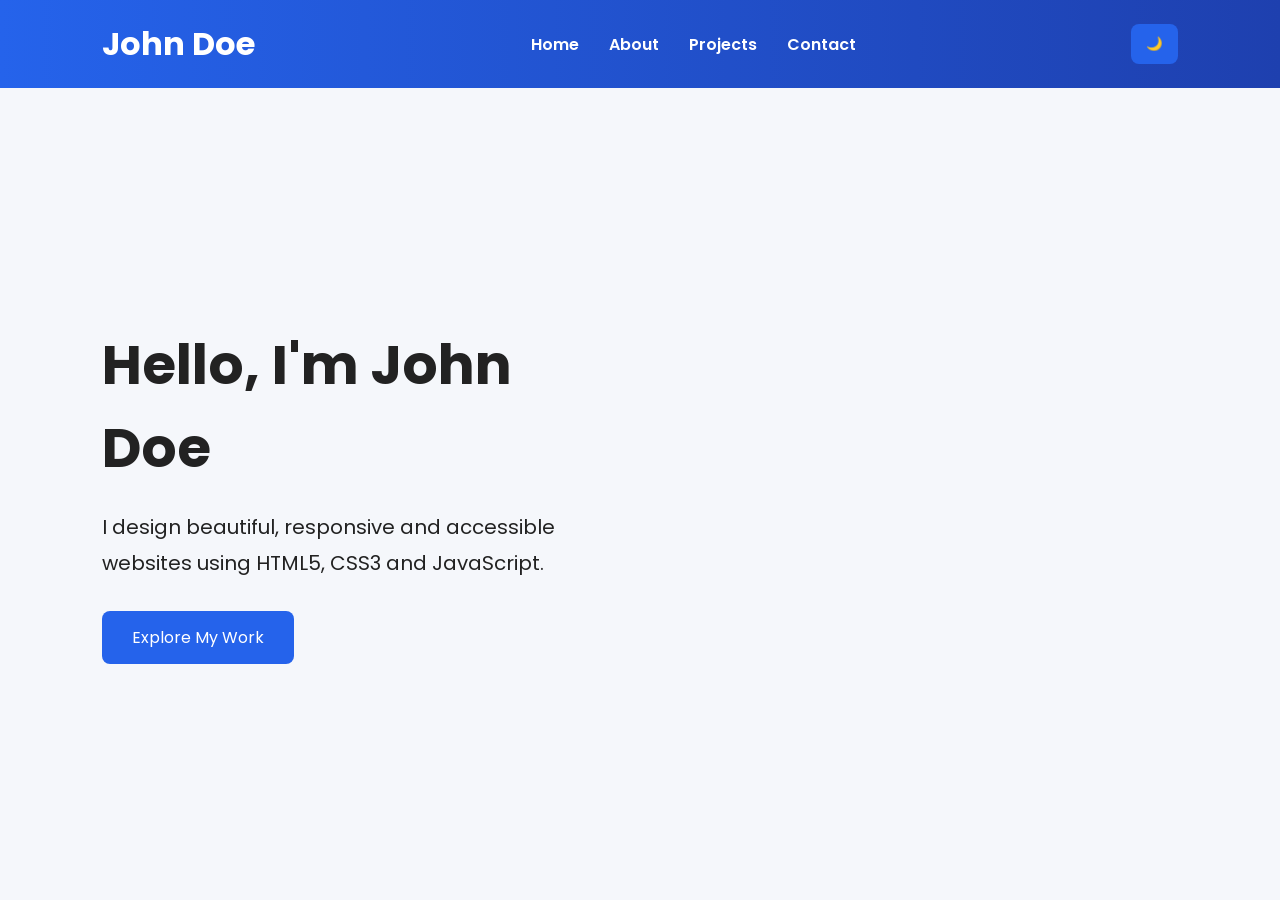
<file: index.html>
<!DOCTYPE html>
<html lang="en">

<head>
<meta charset="UTF-8">
<meta name="viewport" content="width=device-width, initial-scale=1.0">

<title>John Doe | Portfolio</title>

<meta name="description" content="Responsive Personal Portfolio Website">

<link rel="stylesheet" href="style.css">

<script src="script.js" defer></script>

</head>

<body>

<header>

<h1>John Doe</h1>

<nav>

<ul>

<li><a href="index.html">Home</a></li>

<li><a href="about.html">About</a></li>

<li><a href="projects.html">Projects</a></li>

<li><a href="contact.html">Contact</a></li>

</ul>

</nav>

<button id="theme-toggle">🌙</button>

</header>

<main>

<section class="hero">

<div>

<h2>Hello, I'm John Doe</h2>

<p>

I design beautiful, responsive and accessible websites using HTML5, CSS3 and JavaScript.

</p>

<a href="projects.html" class="btn">

Explore My Work

</a>

</div>

<div>

<img src="https://via.placeholder.com/400x400" alt="Profile
</file>
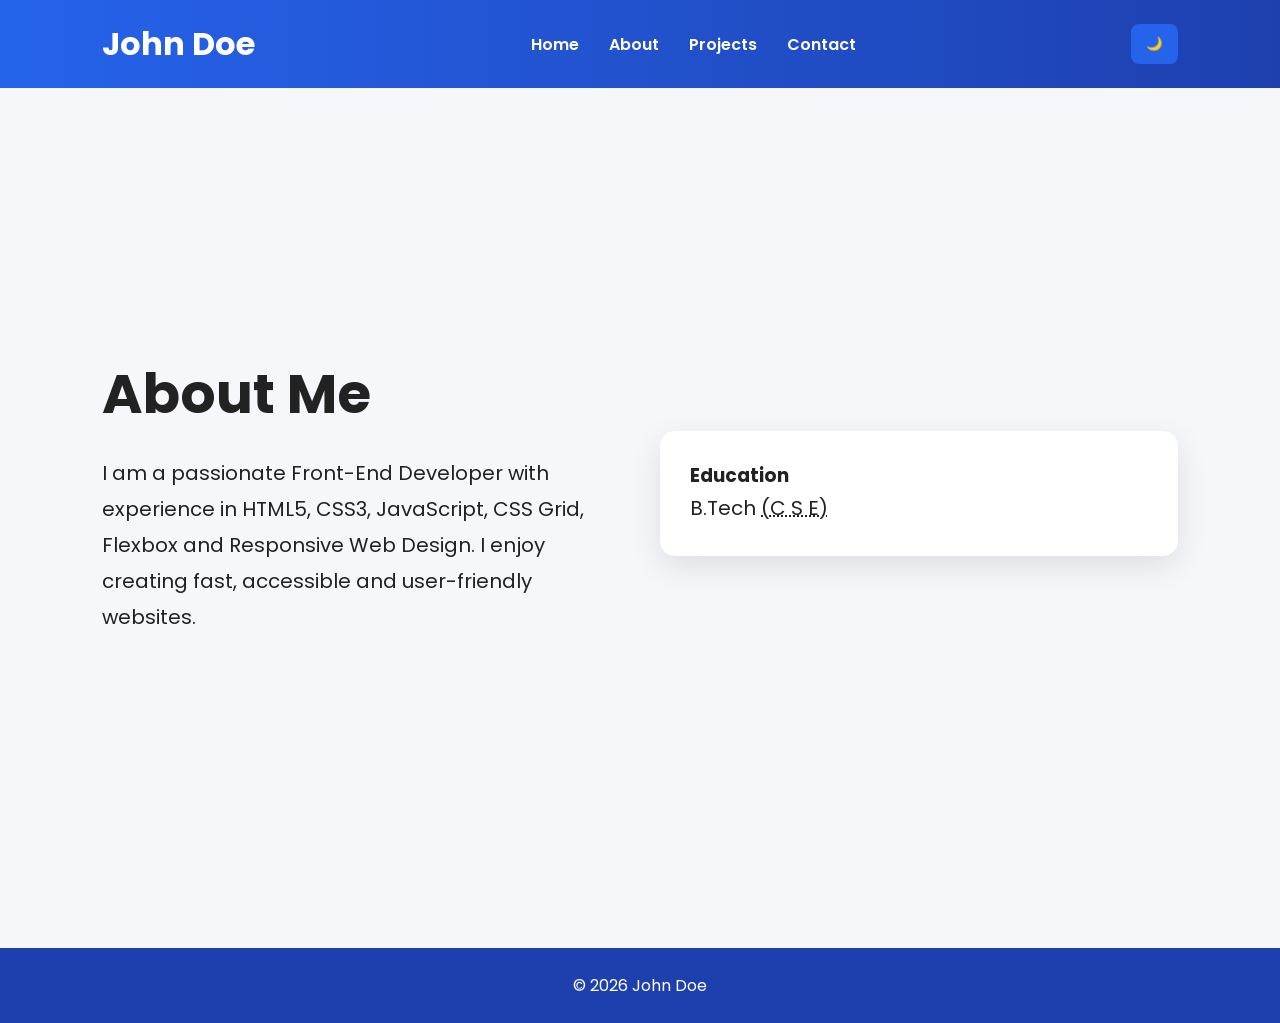
<file: about.html>
<!DOCTYPE html>
<html lang="en">
<head>

<meta charset="UTF-8">
<meta name="viewport" content="width=device-width, initial-scale=1.0">

<title>About | Portfolio</title>

<link rel="stylesheet" href="style.css">
<script src="script.js" defer></script>

</head>

<body>

<header>

<h1>John Doe</h1>

<nav>
<ul>
<li><a href="index.html">Home</a></li>
<li><a href="about.html">About</a></li>
<li><a href="projects.html">Projects</a></li>
<li><a href="contact.html">Contact</a></li>
</ul>
</nav>

<button id="theme-toggle">🌙</button>

</header>

<main>

<section class="hero">

<div>

<h2>About Me</h2>

<p>
I am a passionate Front-End Developer with experience in HTML5, CSS3, JavaScript, CSS Grid, Flexbox and Responsive Web Design. I enjoy creating fast, accessible and user-friendly websites.
</p>

</div>

<div>

<div class="card">

<h3>Education</h3>

<p>B.Tech <abbr title="Computer Science And Engineering">(C S E)</abbr></p>

</div>

</div>

</section>

</main>

<footer>

<p>© 2026 John Doe</p>

</footer>

</body>
</html>
</file>
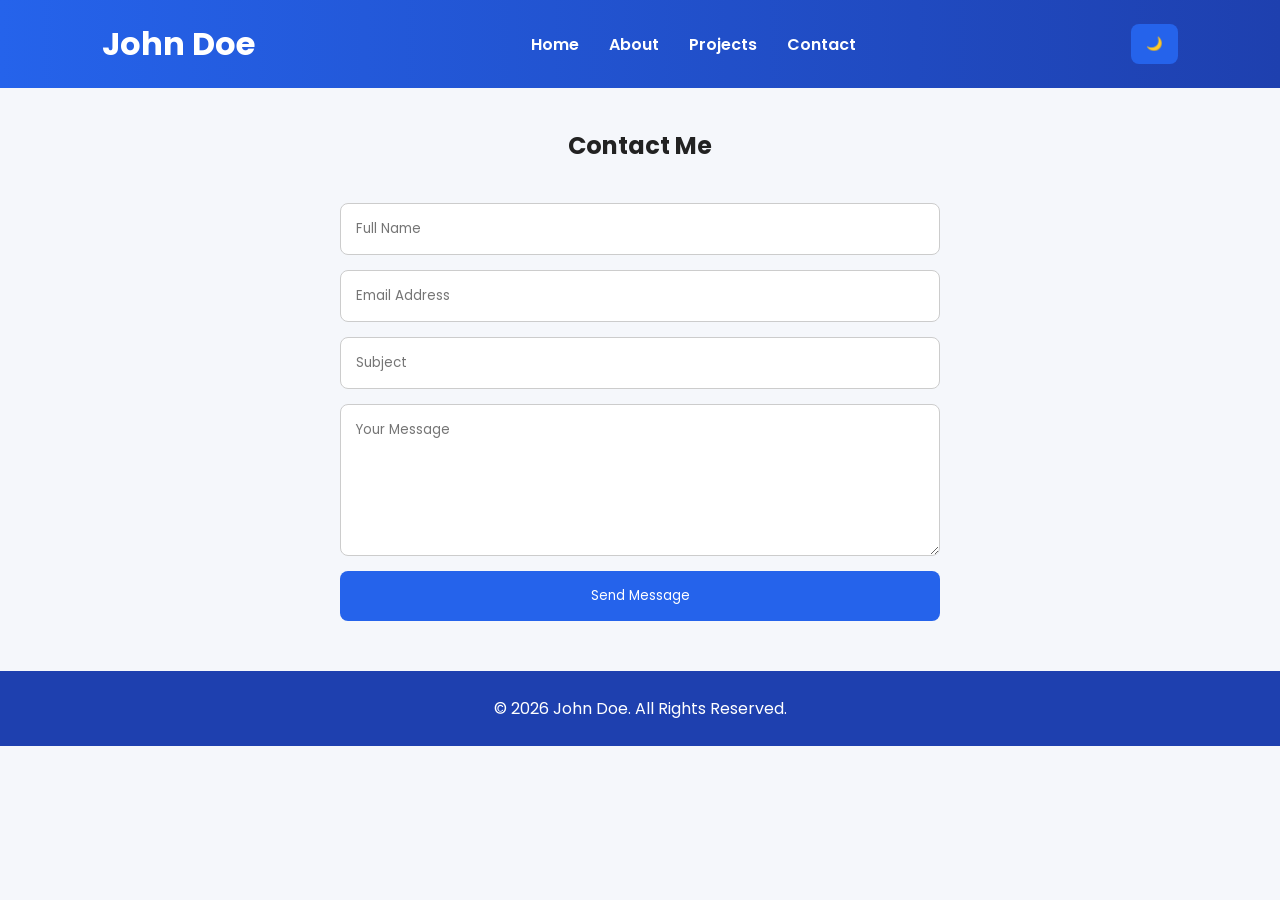
<file: contact.html>
<!DOCTYPE html>
<html lang="en">
<head>

<meta charset="UTF-8">
<meta name="viewport" content="width=device-width, initial-scale=1.0">

<title>Contact | Portfolio</title>

<link rel="stylesheet" href="style.css">
<script src="script.js" defer></script>

</head>

<body>

<header>

<h1>John Doe</h1>

<nav>

<ul>
<li><a href="index.html">Home</a></li>
<li><a href="about.html">About</a></li>
<li><a href="projects.html">Projects</a></li>
<li><a href="contact.html">Contact</a></li>
</ul>

</nav>

<button id="theme-toggle">🌙</button>

</header>

<main>

<section>

<h2 style="text-align:center;padding:40px 0;">
Contact Me
</h2>

<form>

<input type="text" placeholder="Full Name" required>

<input type="email" placeholder="Email Address" required>

<input type="text" placeholder="Subject" required>

<textarea rows="6" placeholder="Your Message" required></textarea>

<button type="submit">

Send Message

</button>

</form>

</section>

</main>

<footer>

<p>© 2026 John Doe. All Rights Reserved.</p>

</footer>

</body>
</html>
</file>
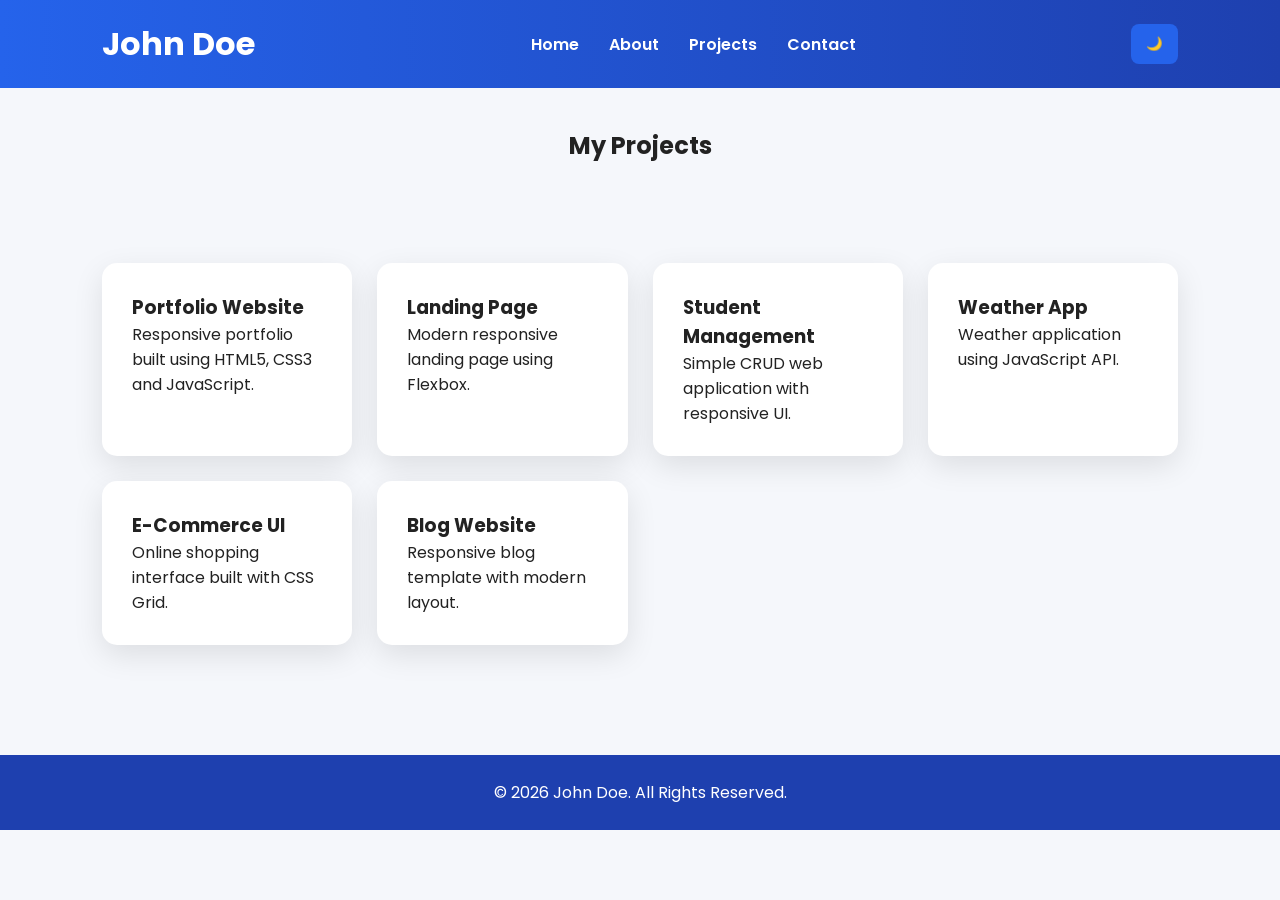
<file: projects.html>
<!DOCTYPE html>
<html lang="en">
<head>
<meta charset="UTF-8">
<meta name="viewport" content="width=device-width, initial-scale=1.0">

<title>Projects | Portfolio</title>

<link rel="stylesheet" href="style.css">
<script src="script.js" defer></script>

</head>

<body>

<header>

<h1>John Doe</h1>

<nav>
<ul>
<li><a href="index.html">Home</a></li>
<li><a href="about.html">About</a></li>
<li><a href="projects.html">Projects</a></li>
<li><a href="contact.html">Contact</a></li>
</ul>
</nav>

<button id="theme-toggle">🌙</button>

</header>

<main>

<section>

<h2 style="text-align:center;padding:40px 0;">
My Projects
</h2>

<div class="grid">

<div class="card">
<h3>Portfolio Website</h3>
<p>Responsive portfolio built using HTML5, CSS3 and JavaScript.</p>
</div>

<div class="card">
<h3>Landing Page</h3>
<p>Modern responsive landing page using Flexbox.</p>
</div>

<div class="card">
<h3>Student Management</h3>
<p>Simple CRUD web application with responsive UI.</p>
</div>

<div class="card">
<h3>Weather App</h3>
<p>Weather application using JavaScript API.</p>
</div>

<div class="card">
<h3>E-Commerce UI</h3>
<p>Online shopping interface built with CSS Grid.</p>
</div>

<div class="card">
<h3>Blog Website</h3>
<p>Responsive blog template with modern layout.</p>
</div>

</div>

</section>

</main>

<footer>

<p>© 2026 John Doe. All Rights Reserved.</p>

</footer>

</body>
</html>
</file>
<file: style.css>
/* Google Font */
@import url('https://fonts.googleapis.com/css2?family=Poppins:wght@300;400;500;600;700&display=swap');

:root{
    --primary:#2563eb;
    --secondary:#1e40af;
    --bg:#f5f7fb;
    --text:#222;
    --card:#fff;
    --shadow:0 10px 30px rgba(0,0,0,.1);
}

.dark{
    --bg:#0f172a;
    --text:#fff;
    --card:#1e293b;
    --primary:#3b82f6;
    --secondary:#2563eb;
}

*{
    margin:0;
    padding:0;
    box-sizing:border-box;
    font-family:Poppins,sans-serif;
}

body{
    background:var(--bg);
    color:var(--text);
    transition:.4s;
}

header{
    background:linear-gradient(90deg,#2563eb,#1e40af);
    color:#fff;
    padding:20px 8%;
    display:flex;
    justify-content:space-between;
    align-items:center;
    position:sticky;
    top:0;
}

nav ul{
    display:flex;
    list-style:none;
    gap:30px;
}

nav a{
    color:white;
    text-decoration:none;
    font-weight:600;
}

nav a:hover{
    color:#ffe082;
}

#theme-toggle{
    border:none;
    padding:10px 15px;
    border-radius:8px;
    cursor:pointer;
}

.hero{
    min-height:90vh;
    display:grid;
    grid-template-columns:1fr 1fr;
    align-items:center;
    padding:60px 8%;
    gap:40px;
}

.hero img{
    width:100%;
    max-width:400px;
    justify-self:center;
}

.hero h2{
    font-size:55px;
    margin-bottom:20px;
}

.hero p{
    font-size:20px;
    line-height:1.8;
}

.btn{
    display:inline-block;
    margin-top:30px;
    background:var(--primary);
    color:white;
    padding:14px 30px;
    border-radius:8px;
    text-decoration:none;
    transition:.3s;
}

.btn:hover{
    background:var(--secondary);
    transform:translateY(-3px);
}

.grid{
    display:grid;
    grid-template-columns:repeat(auto-fit,minmax(250px,1fr));
    gap:25px;
    padding:60px 8%;
}

.card{
    background:var(--card);
    padding:30px;
    border-radius:15px;
    box-shadow:var(--shadow);
    transition:.3s;
}

.card:hover{
    transform:translateY(-10px);
}

form{
    display:flex;
    flex-direction:column;
    gap:15px;
    max-width:600px;
    margin:auto;
}

input,textarea{
    padding:15px;
    border:1px solid #ccc;
    border-radius:8px;
}

button{
    background:var(--primary);
    color:white;
    border:none;
    padding:15px;
    cursor:pointer;
    border-radius:8px;
}

footer{
    background:#1e40af;
    color:white;
    text-align:center;
    padding:25px;
    margin-top:50px;
}

@media(max-width:768px){

header{
flex-direction:column;
}

nav ul{
flex-direction:column;
text-align:center;
margin-top:20px;
}

.hero{
grid-template-columns:1fr;
text-align:center;
}

.hero h2{
font-size:40px;
}

}
</file>
